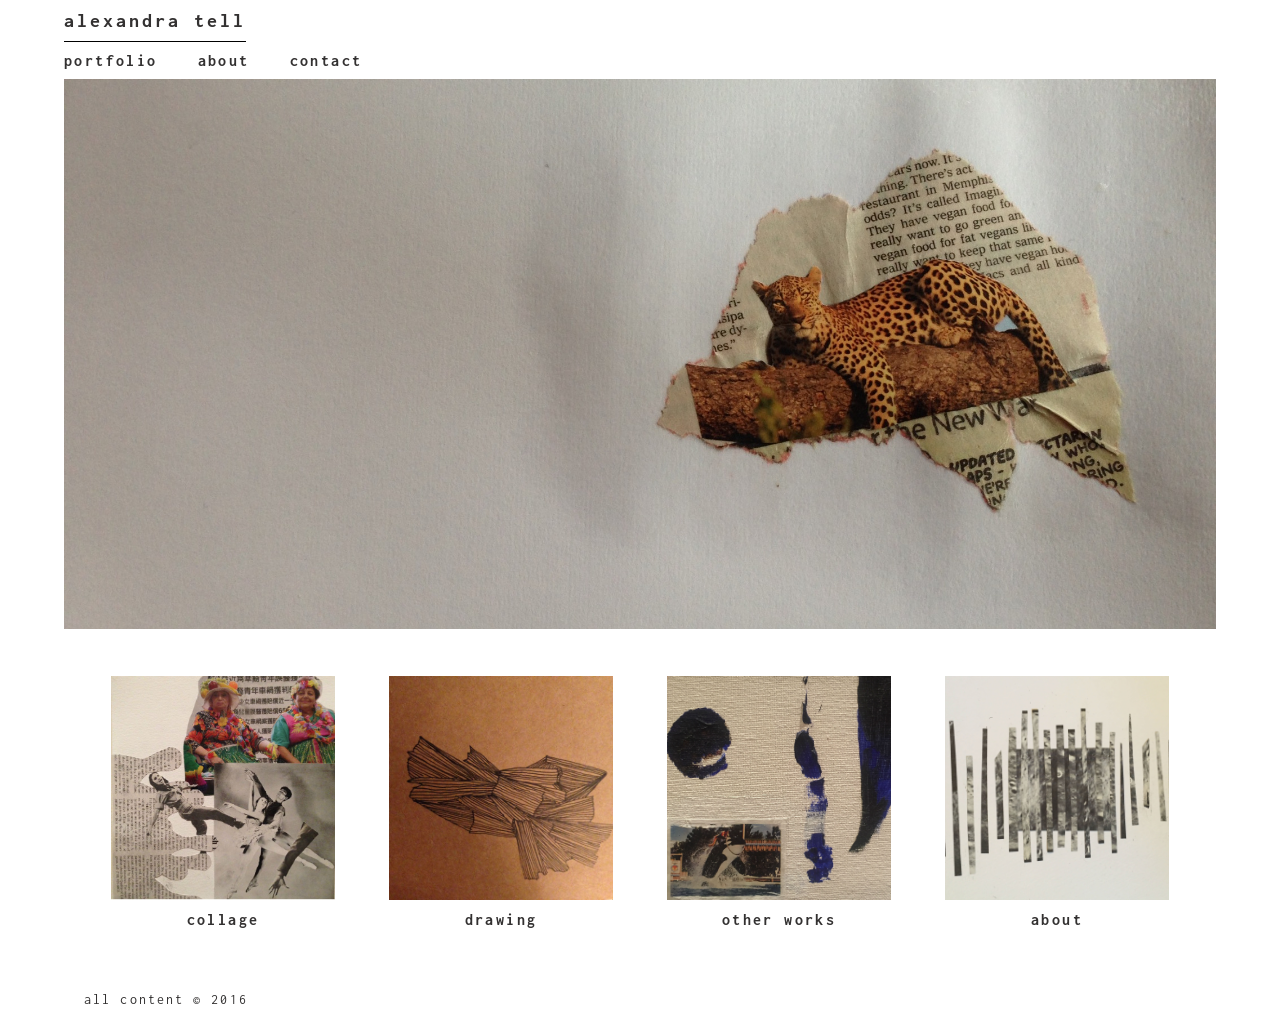
<file: final_project/index.html>
<!DOCTYPE html>
<html>
<head>
	<link rel="stylesheet" type="text/css" href="css/style.css">
	<meta name="viewport" content="width=device-width, initial-scale=1">
	<title>alexandra tell</title>
</head>
<body>
	<div id="wrapper">
		<h1><a href="index.html">alexandra tell</a></h1>
		<nav>
			<a href="portfolio.html">portfolio</a>
			<a href="about.html">about</a>
			<a href="contact.html">contact</a>
		</nav>
		<div id="hero">
		</div>
		<div id="content" class="clearfix">
			<a href="portfolio.html#portfolio-collage"><img src="images/collage2.jpg" alt="ladies collage"><p>collage</p></a>
			<a href="portfolio.html#portfolio-drawing"><img src="images/drawing1.jpg" alt="line drawing one"><p>drawing</p></a>
			<a href="portfolio.html#portfolio-works"><img src="images/resized_painting1.jpg" alt="shamu painting"><p>other works</p></a>
			<a href="about.html"><img src="images/resized_collage8.jpg" alt="moon collage"><p>about</p></a>
		</div>
		<footer>
			<p>all content &copy; 2016</p>
		</footer>
	</div>
</body>
</html>
</file>
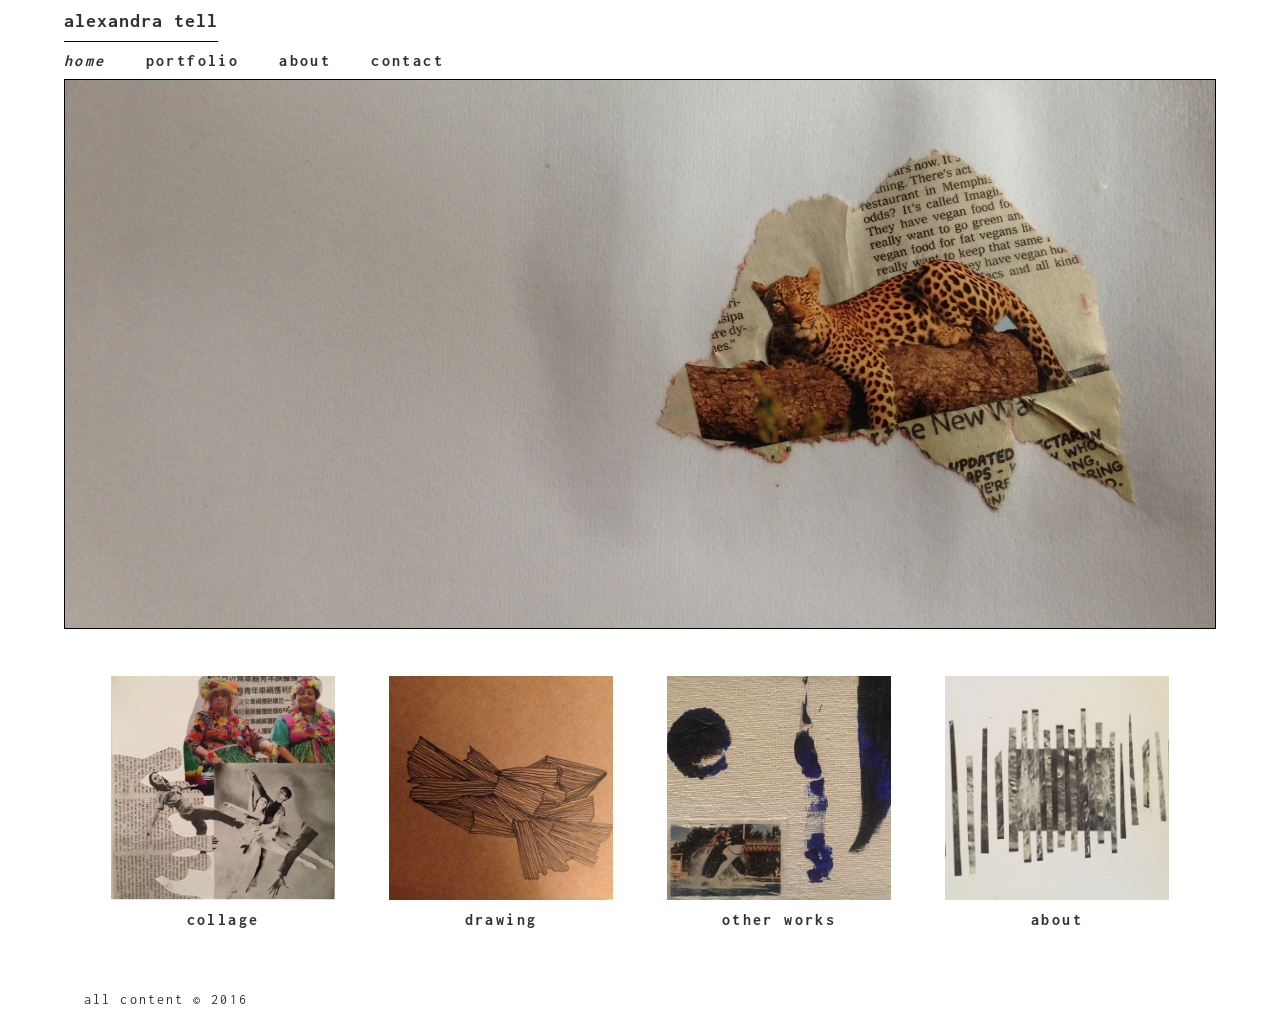
<file: unit_08/index.html>
<!DOCTYPE html>
<html>
<head>
	<link rel="stylesheet" type="text/css" href="css/style.css">
	<meta name="viewport" content="width=device-width, initial-scale=1">
	<title>alexandra tell</title>
</head>
<body>
	<div id="wrapper">
		<h1>alexandra tell</h1>
		<nav>
			<a href="index.html"><i>home</i></a>
			<a href="portfolio.html">portfolio</a>
			<a href="about.html">about</a>
			<a href="#">contact</a>
		</nav>
		<div id="hero">
		</div>
		<div id="content" class="clearfix">
			<a href="portfolio.html#portfolio-collage"><img src="images/collage2.jpg"><p>collage</p></a>
			<a href="portfolio.html#portfolio-drawing"><img src="images/drawing1.jpg"><p>drawing</p></a>
			<a href="portfolio.html#portfolio-works"><img src="images/resized_painting1.jpg"><p>other works</p></a>
			<a href="about.html"><img src="images/resized_collage8.jpg"><p>about</p></a>
		</div>
		<footer>
			<p>all content &copy; 2016</p>
		</footer>
	</div>
</body>
</html>
</file>
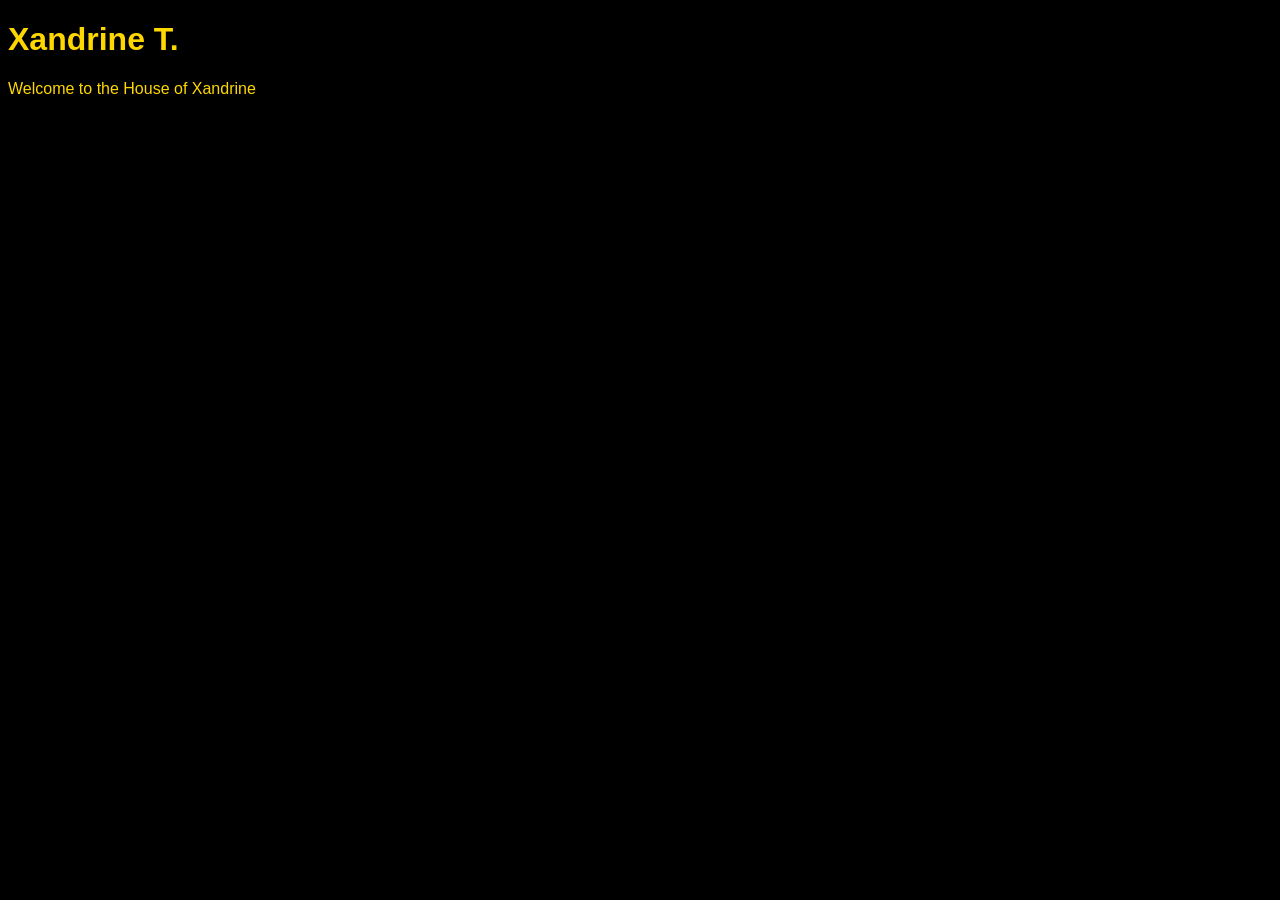
<file: unit_1/index.html>
<!DOCTYPE html>
	<head>
		<title>Xandrine T.</title>
		<link rel="stylesheet" type="text/css" href="style.css">
	</head>
	<body>
		<h1>Xandrine T.</h1>
		<p>Welcome to the House of Xandrine</p>
	</body>
</file>
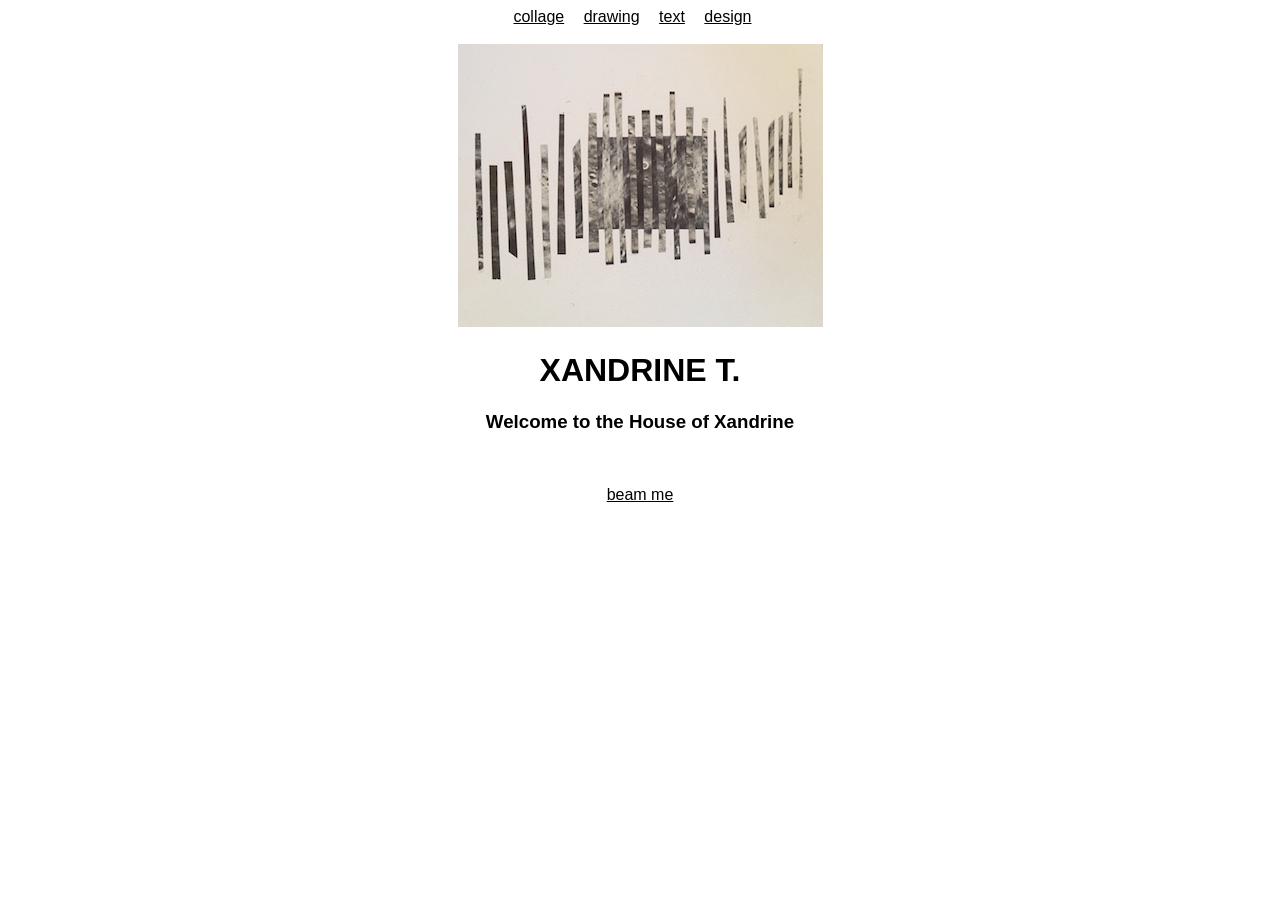
<file: unit_3/index.html>
<!DOCTYPE html>
<html>
<head>
	<link rel="stylesheet" type="text/css" href="css/style.css">
	<title>Xandrine T.</title>
</head>
<body>
	<nav>
		<a href="x">collage</a>
		<a href="x">drawing</a>
		<a href="x">text</a>
		<a href="x">design</a>
	</nav>
	<br>
	<img src="images/image1.jpg" alt="moon collage" title="moon collage">
	<h1>Xandrine T.</h1>
	<h3>Welcome to the House of Xandrine</h3>
	<br>
	<p><a href="mailto:alexktell@gmail.com">beam me</a>
</body>
</html>
</file>
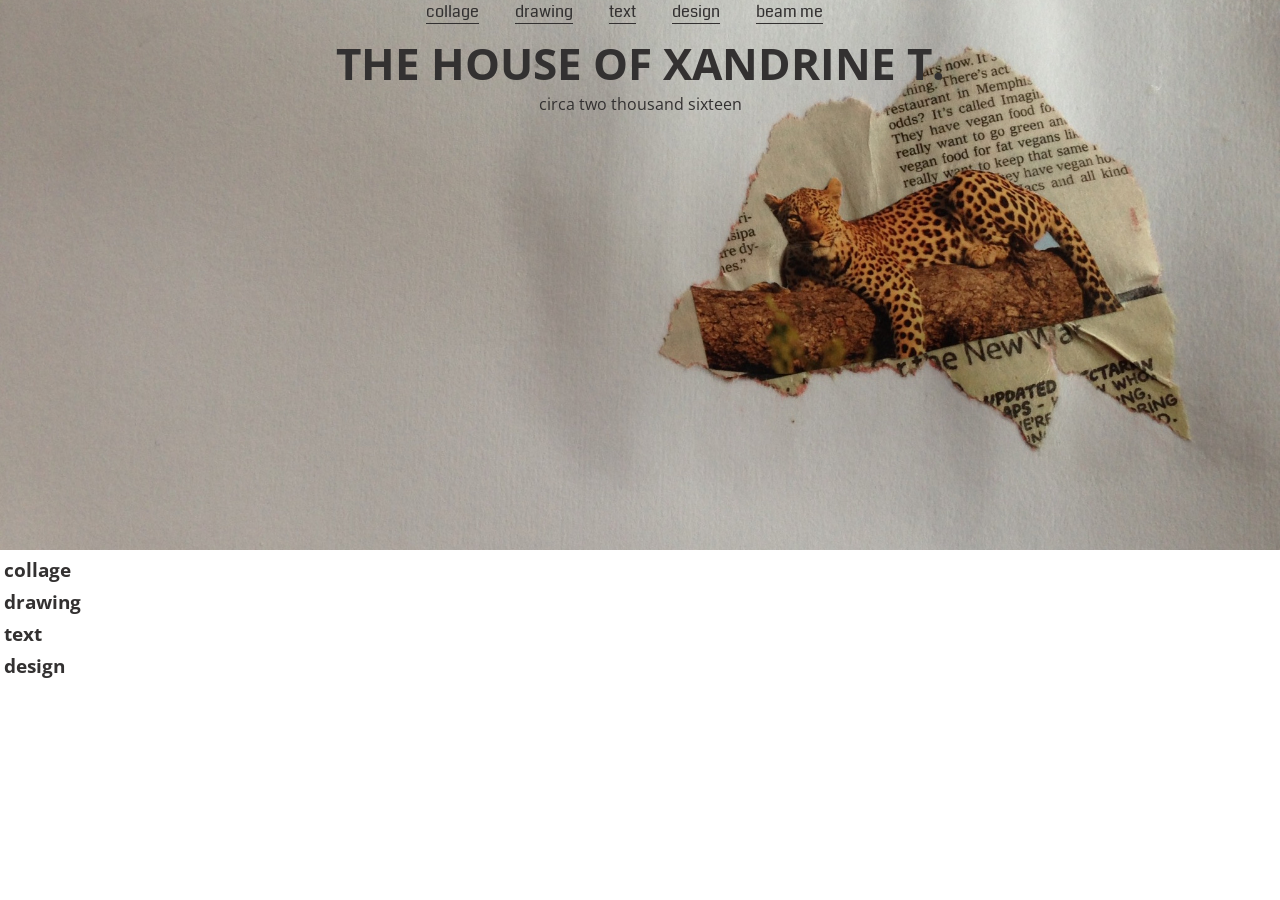
<file: unit_4/index.html>
<!DOCTYPE html>
<html>
<head>
	<link rel="stylesheet" type="text/css" href="css/style.css">
	<title>Xandrine T.</title>
</head>
<body>
	<div id="lander">
		<nav>
		<a href="#">collage</a>
		<a href="#">drawing</a>
		<a href="#">text</a>
		<a href="#">design</a>
		<a href="mailto:alexktell@gmail.com">beam me</a>
		</nav>
		<h1>The House of Xandrine T.</h1>
		<p>circa two thousand sixteen</p>
	</div>
	<div id="content">
		<section class="collage">
			<h3>collage</h3>
		</section>
		<section class="drawing">
			<h3>drawing</h3>
		</section>
		<section class="text">
			<h3>text</h3>
		</section>
		<section class="design">
			<h3>design</h3>
		</section>
	</div>
</body>
</html>
</file>
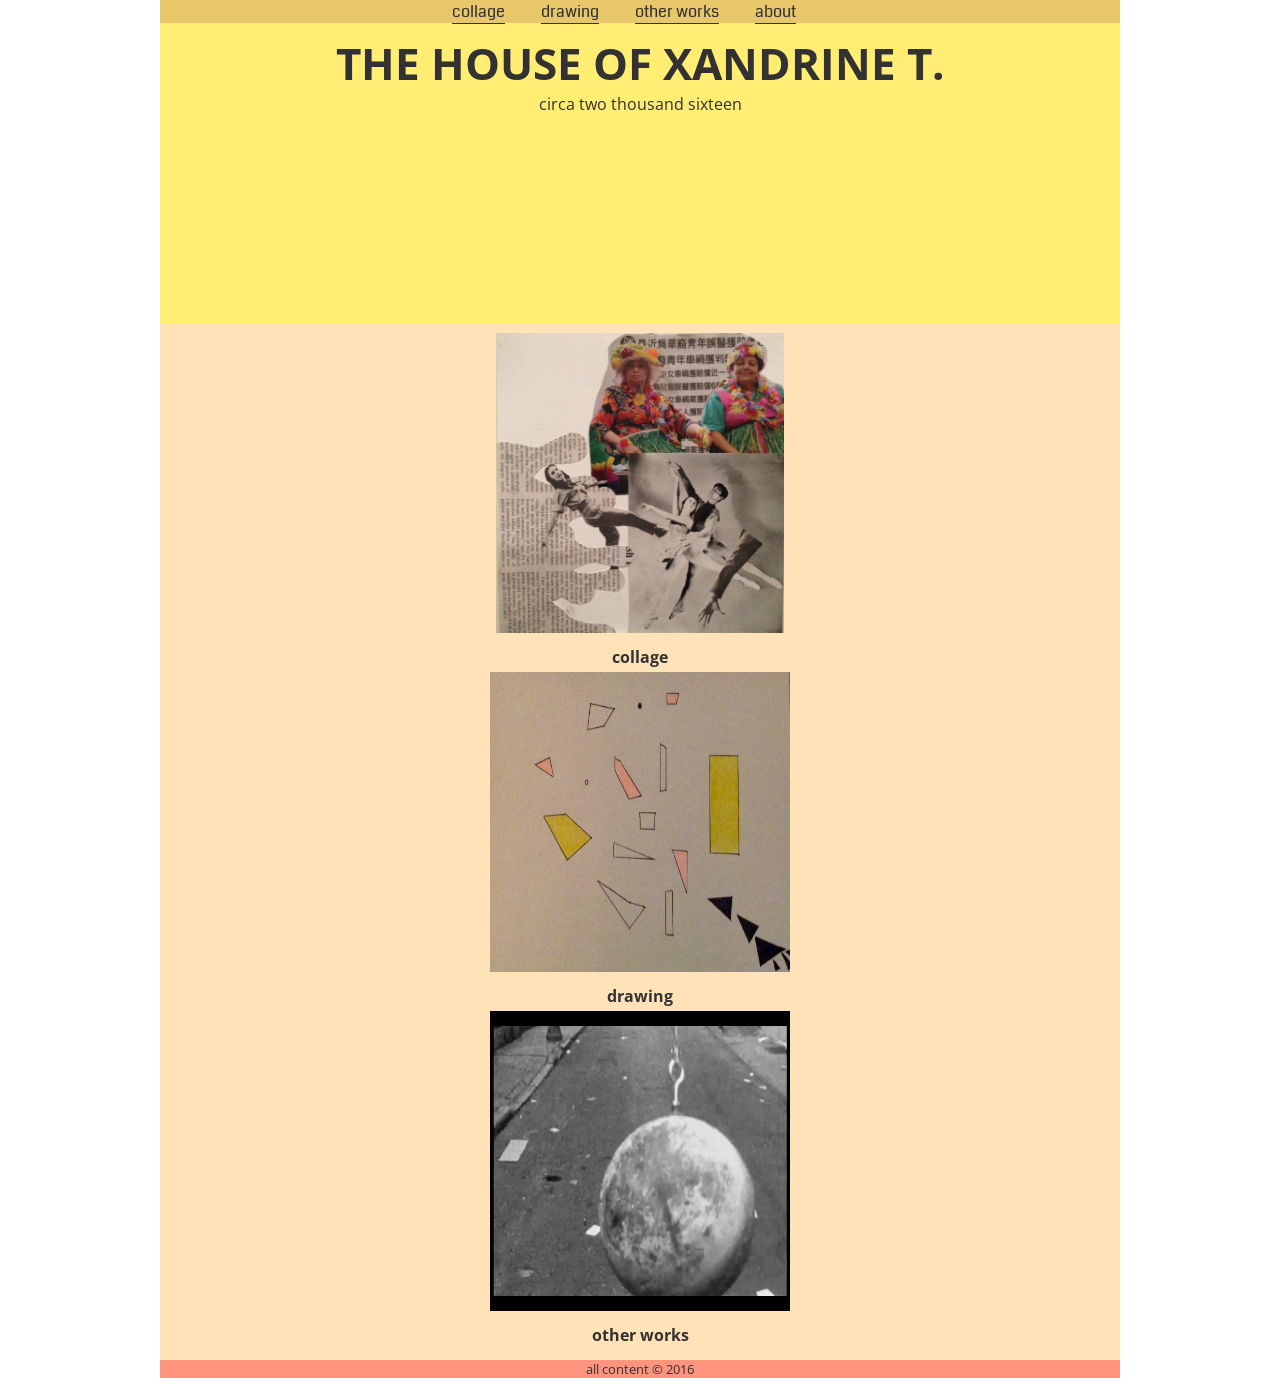
<file: unit_5/index.html>
<!DOCTYPE html>
<html>
<head>
	<link rel="stylesheet" type="text/css" href="css/style.css">
	<title>Xandrine T.</title>
</head>
<body>
	<div id="wrapper">
		<nav>
			<a href="#">collage</a>
			<a href="#">drawing</a>
			<a href="#">other works</a>
			<a href="#">about</a>
		</nav>
	<header>
		<h1>The House of Xandrine T.</h1>
		<p>circa two thousand sixteen</p>
	</header>
	<div id="content">
		<section class="collage">
			<img src="images/collage2.jpg" height="300px">
			<h3>collage</h3>
		</section>
		<section class="drawing">
			<img src="images/drawing5.jpg" height="300px" width="300px">
			<h3>drawing</h3>
		</section>
		<section class="other-works">
			<img src="images/image1.jpg" height="300px" width="300px">
			<h3>other works</h3>
		</section>
	</div>
		<footer>
			<p>all content &copy; 2016</p>
		</footer>
	</div>
</body>
</html>
</file>
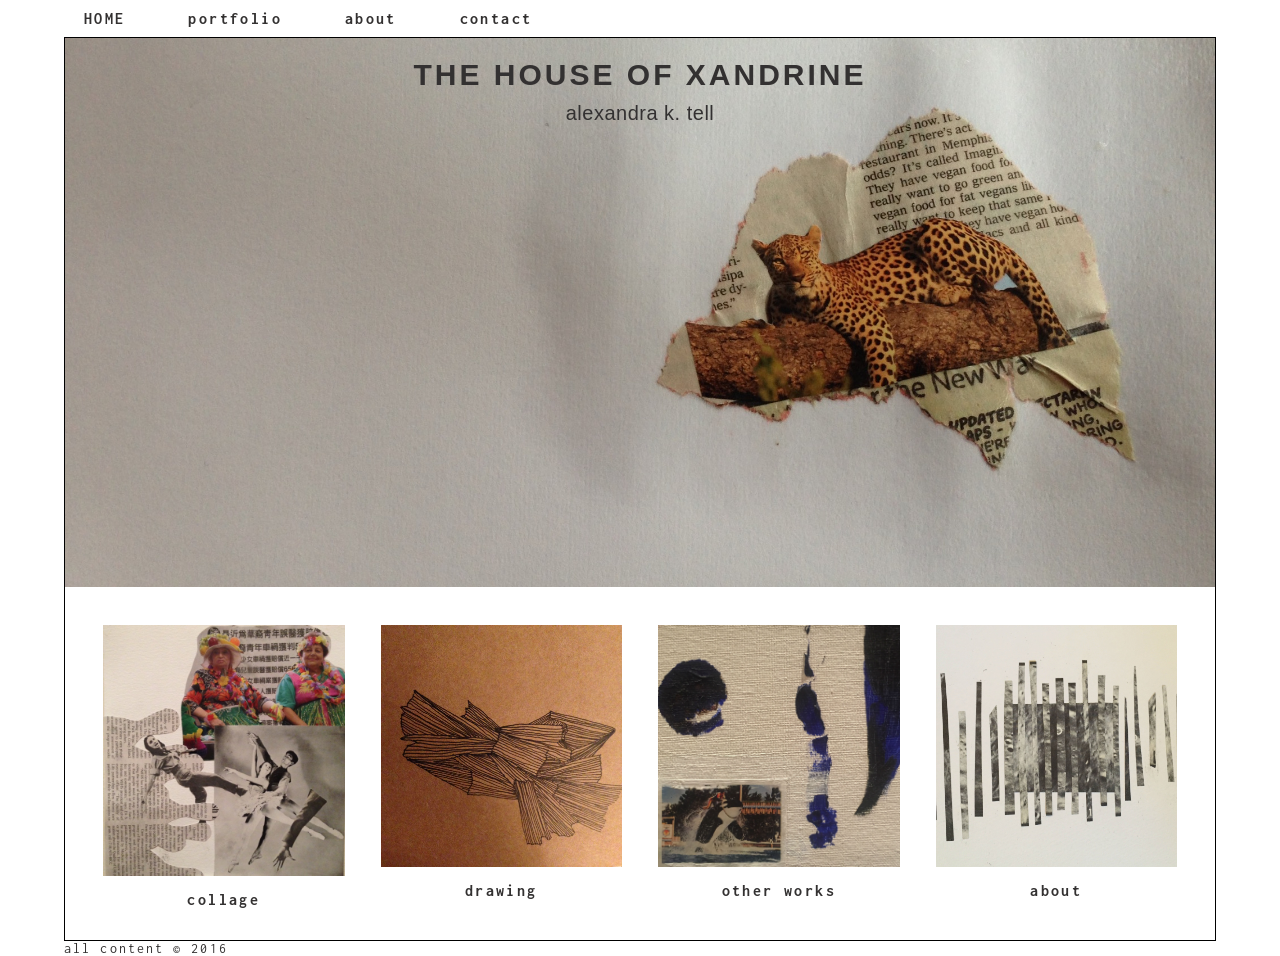
<file: unit_6/index.html>
<!DOCTYPE html>
<html>
<head>
	<link rel="stylesheet" type="text/css" href="css/style.css">
	<title>Xandrine T.</title>
</head>
<body>
	<div id="wrapper">
		<nav>
			<a href="index.html">HOME</a>
			<a href="portfolio.html">portfolio</a>
			<a href="#">about</a>
			<a href="#">contact</a>
		</nav>
	<header>
		<h1>The House of Xandrine</h1>
		<h2>alexandra k. tell</h2>
	</header>
	<div id="content" class="clearfix">
		<section id= "collage">
			<p><a href="portfolio.html#portfolio-collage"><img src="images/collage2.jpg">collage</a></p>
		</section>
		<section id="drawing">
			<p><a href="portfolio.html#portfolio-drawing"><img src="images/drawing1.jpg">drawing</a></p>
		</section>
		<section id="works">
			<p><a href="portfolio.html#portfolio-works"><img src="images/resized_painting1.jpg">other works</a></p>
		</section>
		<section id="about">
			<p><a href="#"><img src="images/resized_collage8.jpg">about</a></p>
		</section>
	</div>
		<footer>
			all content &copy; 2016
		</footer>
	</div>
</body>
</html>
</file>
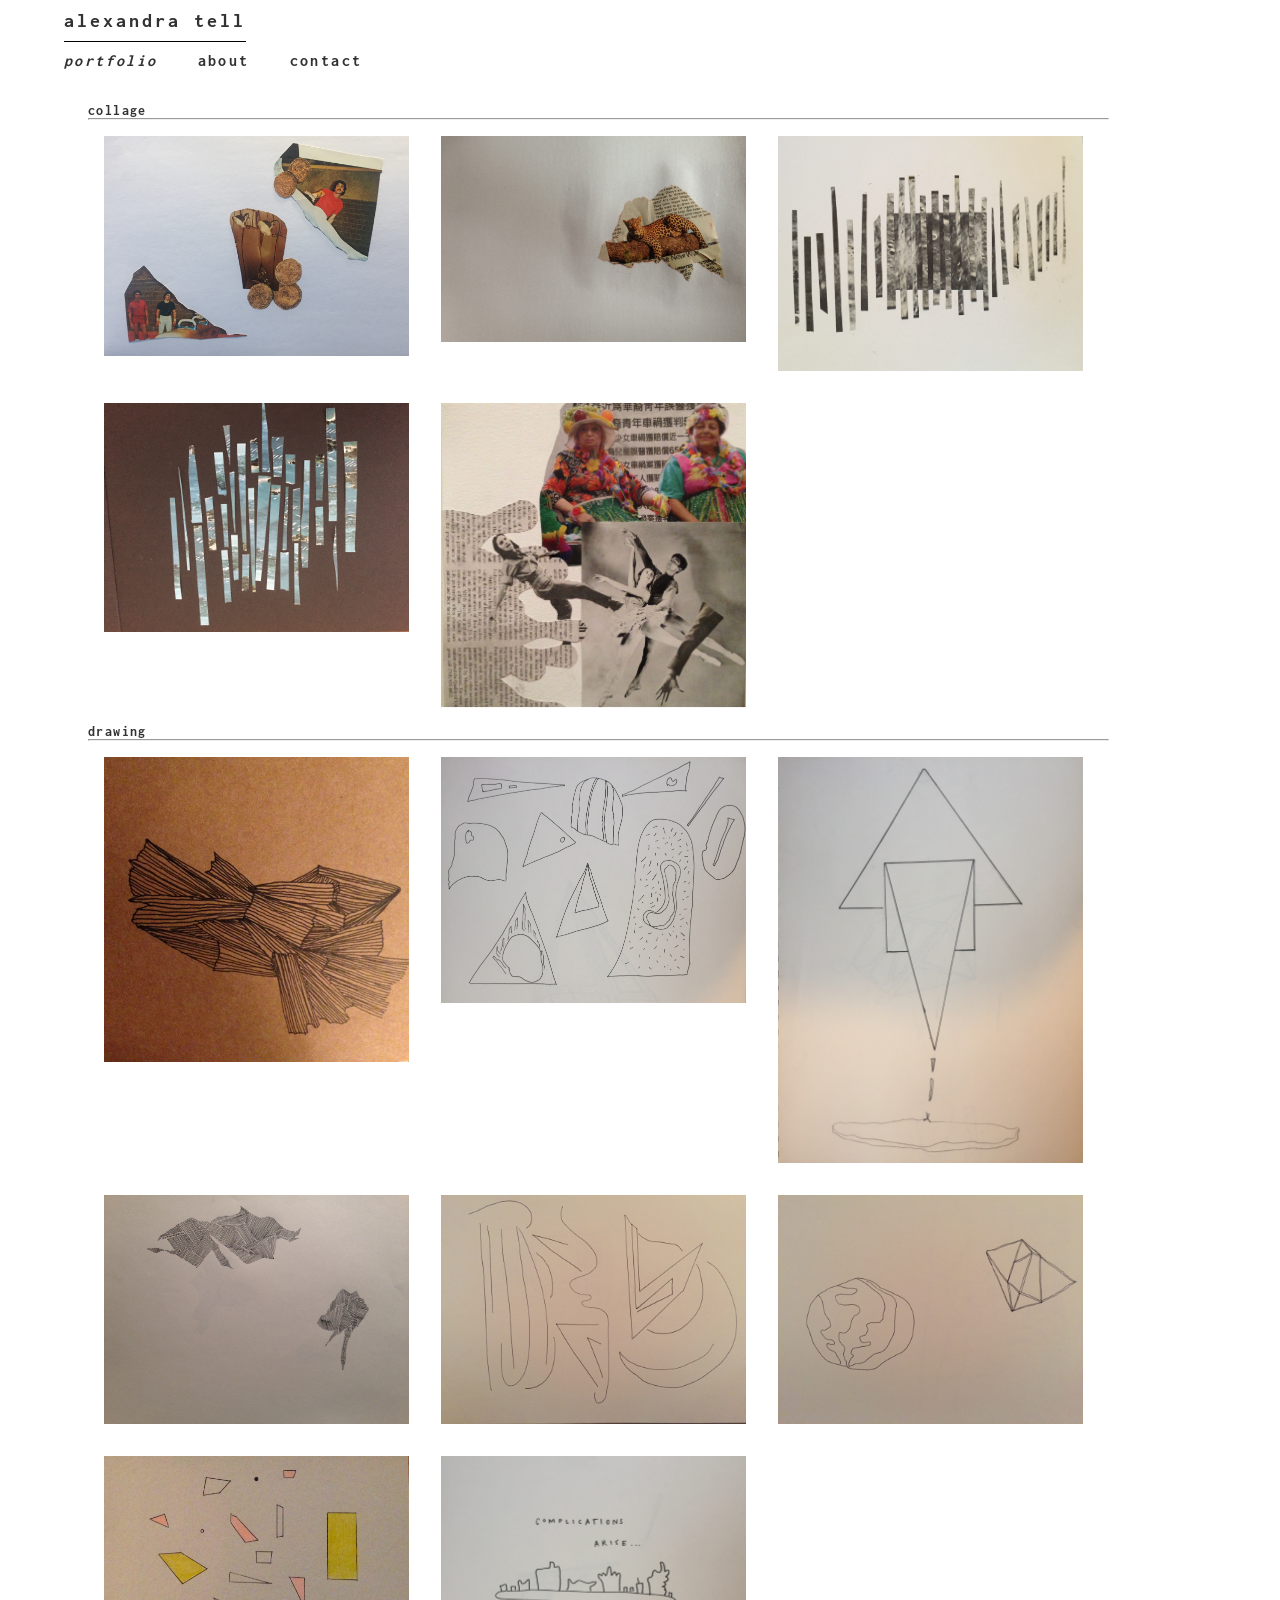
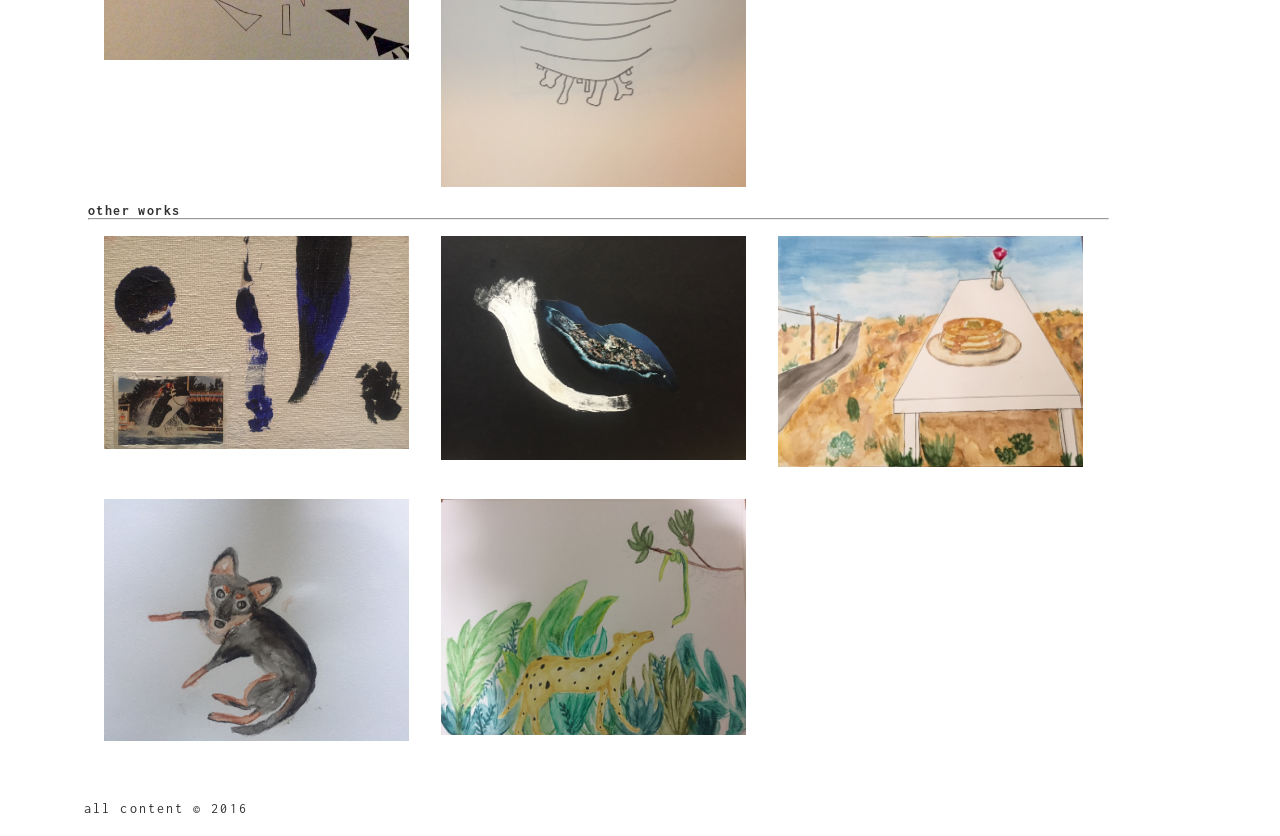
<file: final_project/portfolio.html>
<!DOCTYPE html>
<html>
<head>
	<link rel="stylesheet" type="text/css" href="css/style.css">
	<meta name="viewport" content="width=device-width, initial-scale=1">
	<title>alexandra tell</title>
</head>
<body>
	<div id="wrapper">
	<header>
		<h1><a href="index.html">alexandra tell</a></h1>
		<nav>
			<a href="#"><i>portfolio</i></a>
			<a href="about.html">about</a>
			<a href="contact.html">contact</a>
		</nav>
	</header>
	<div id="portfolio" class="clearfix">
		<section id="portfolio-collage" class="clearfix">
			<h3>collage</h3>
			<hr>
			<img src="images/collage9.jpg" alt="gymnasty gold">
			<img src="images/collage5.jpg" alt="vegan tigress">
			<img src="images/collage8.jpg" alt="moon collage">
			<img src="images/collage6.jpg" alt="resort one">
			<img src="images/collage2.jpg" alt="ladies collage">
		</section>
		<section id="portfolio-drawing" class="clearfix">
			<h3>drawing</h3>
			<hr>
			<img src="images/drawing1.jpg" alt="line drawing one">
			<img src="images/drawing3.jpg" alt="line drawing two">
			<img src="images/drawing4.jpg" alt="line drawing three">
			<img src="images/drawing9.jpg" alt="line drawing four">
			<img src="images/drawing10.jpg" alt="line drawing five">
			<img src="images/drawing11.jpg" alt="line drawing six">
			<img src="images/drawing5.jpg" alt="line drawing seven">
			<img src="images/drawing2.jpg" alt="line drawing eight">
		</section>
		<section id="portfolio-works" class="clearfix">
			<h3>other works</h3>
			<hr>
			<img src="images/painting1.jpg" alt="shamu collage">
			<img src="images/painting2.jpg" alt="resort two">
			<img src="images/painting3.jpg" alt="mirage: pancake">
			<img src="images/painting5.jpg" alt="sandy">
			<img src="images/painting4.jpg" alt="resort: jungle">
		</section>
	</div>
	<footer>
			all content &copy; 2016
	</footer>
	</div>
</body>
</html>
</file>
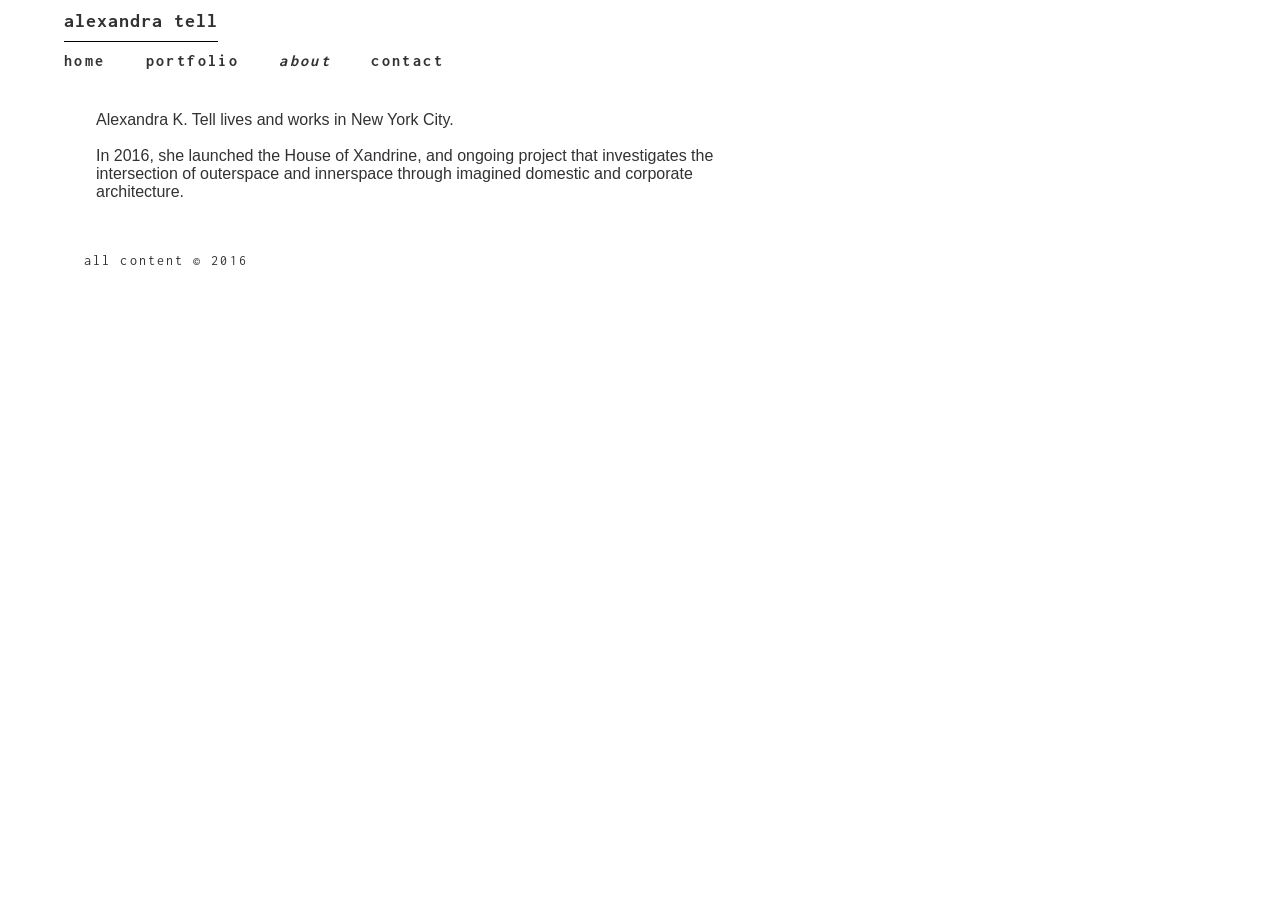
<file: unit_08/about.html>
<!DOCTYPE html>
<html>
<head>
	<link rel="stylesheet" type="text/css" href="css/style.css">
	<meta name="viewport" content="width=device-width, initial-scale=1">
	<title>alexandra tell</title>
</head>
<body>
	<div id="wrapper">
		<header>
		<h1>alexandra tell</h1>
		<nav>
			<a href="index.html">home</a>
			<a href="#">portfolio</a>
			<a href="about.html"><i>about</i></a>
			<a href="index.html">contact</a>
		</nav>
	</header>
		<div id="bio" class="clearfix">
			<p>Alexandra K. Tell lives and works in New York City.</p>
			<br>
			<p>In 2016, she launched the House of Xandrine, and ongoing project that investigates the intersection of outerspace and innerspace through imagined domestic and corporate architecture.</p>
		</div>
		<footer>
			all content &copy; 2016
		</footer>
	</div>
</body>
</html>
</file>
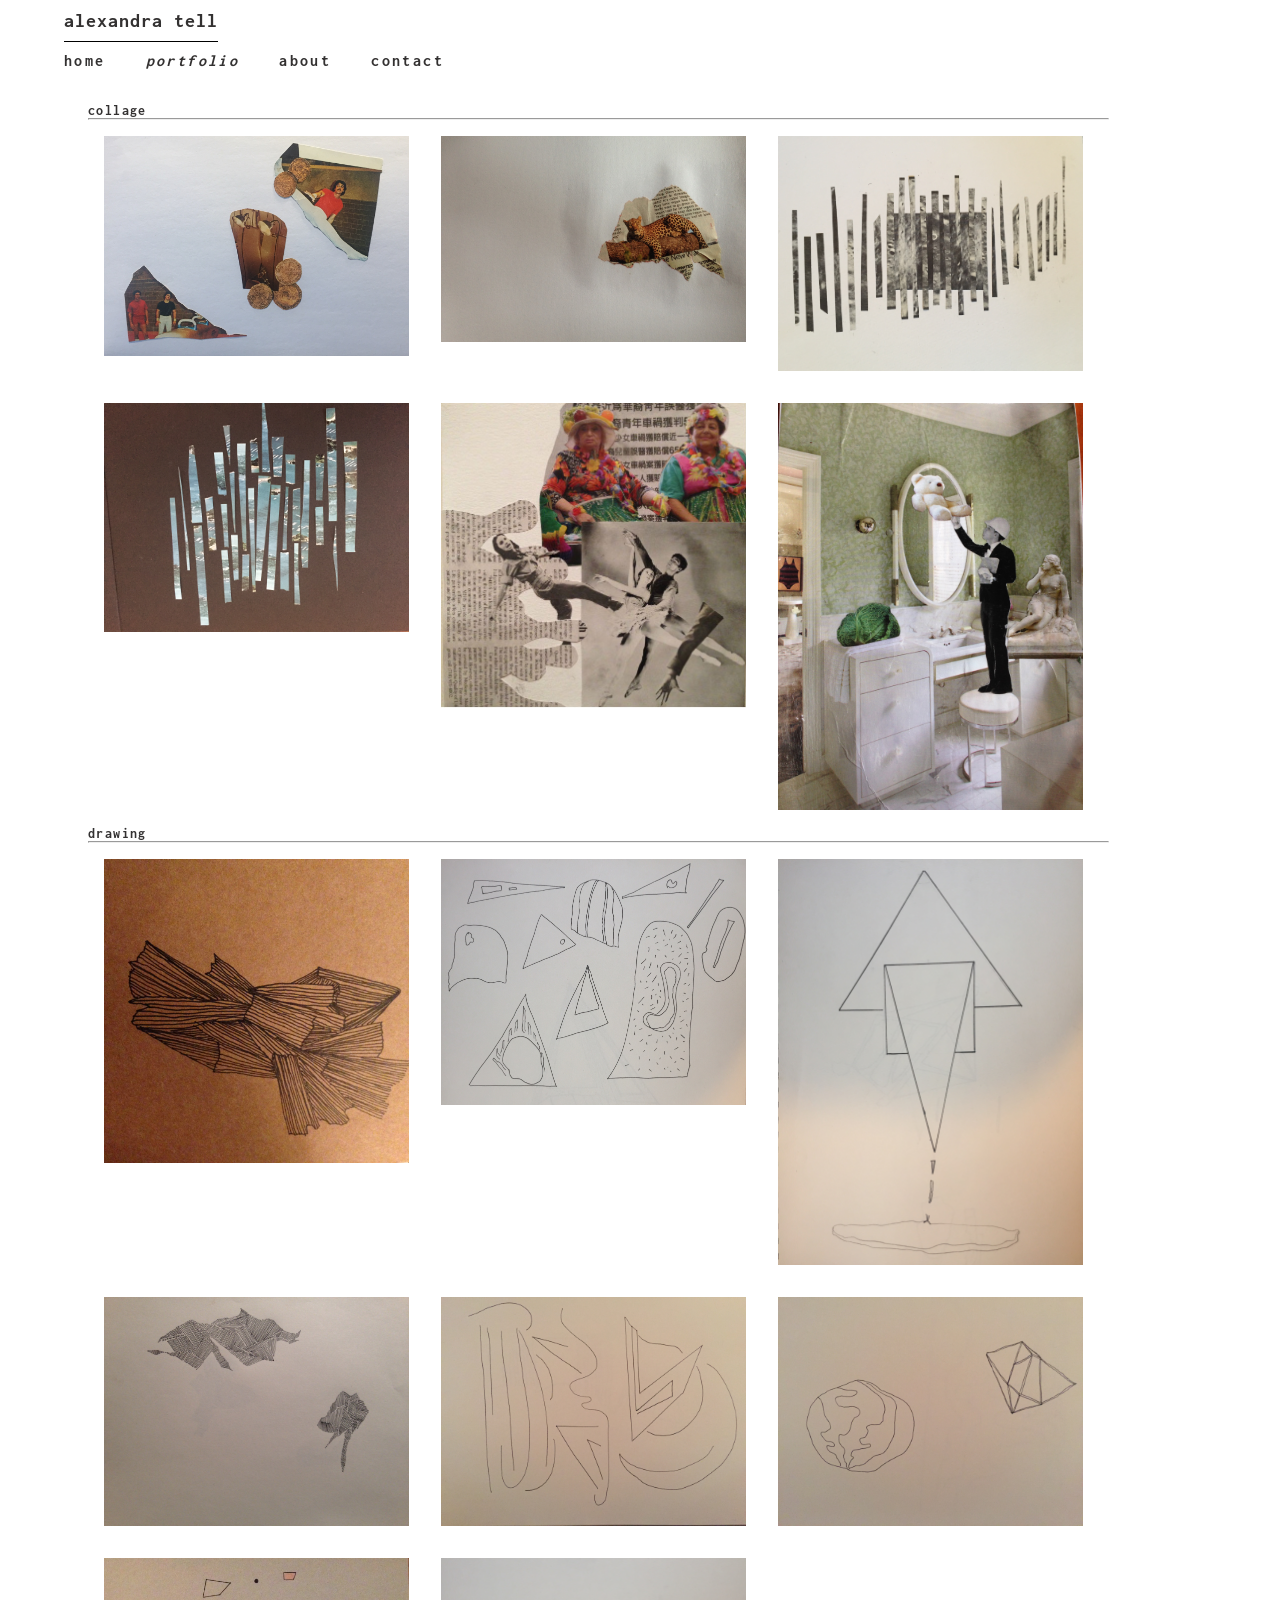
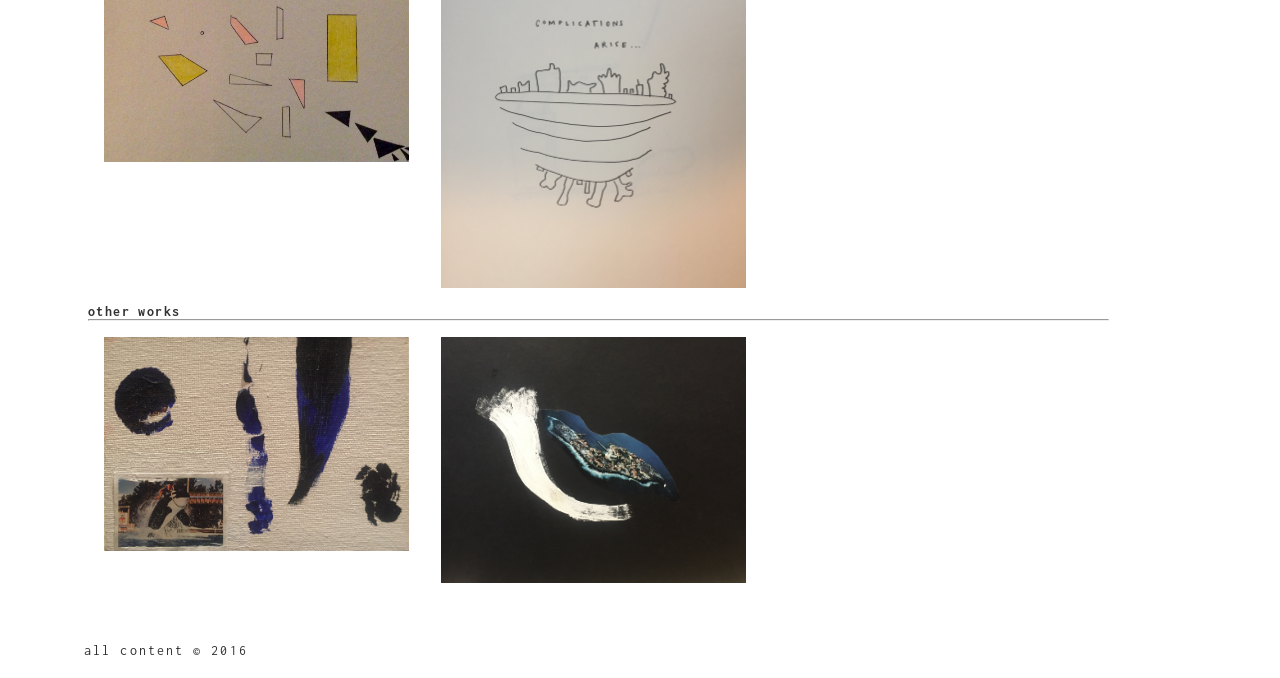
<file: unit_08/portfolio.html>
<!DOCTYPE html>
<html>
<head>
	<link rel="stylesheet" type="text/css" href="css/style.css">
	<meta name="viewport" content="width=device-width, initial-scale=1">
	<title>alexandra tell</title>
</head>
<body>
	<div id="wrapper">
	<header>
		<h1>alexandra tell</h1>
		<nav>
			<a href="index.html">home</a>
			<a href="#"><i>portfolio</i></a>
			<a href="about.html">about</a>
			<a href="index.html">contact</a>
		</nav>
	</header>
	<div id="portfolio" class="clearfix">
		<section id="portfolio-collage" class="clearfix">
			<h3>collage</h3>
			<hr>
			<img src="images/collage9.jpg">
			<img src="images/collage5.jpg">
			<img src="images/collage8.jpg">
			<img src="images/collage6.jpg">
			<img src="images/collage2.jpg">
			<img src="images/collage4.jpg">
		</section>
		<section id="portfolio-drawing" class="clearfix">
			<h3>drawing</h3>
			<hr>
			<img src="images/drawing1.jpg">
			<img src="images/drawing3.jpg">
			<img src="images/drawing4.jpg">
			<img src="images/drawing9.jpg">
			<img src="images/drawing10.jpg">
			<img src="images/drawing11.jpg">
			<img src="images/drawing5.jpg">
			<img src="images/drawing2.jpg">
		</section>
		<section id="portfolio-works" class="clearfix">
			<h3>other works</h3>
			<hr>
			<img src="images/painting1.jpg">
			<img src="images/painting2.jpg">
		</section>
	</div>
	<footer>
			all content &copy; 2016
	</footer>
	</div>
</body>
</html>
</file>
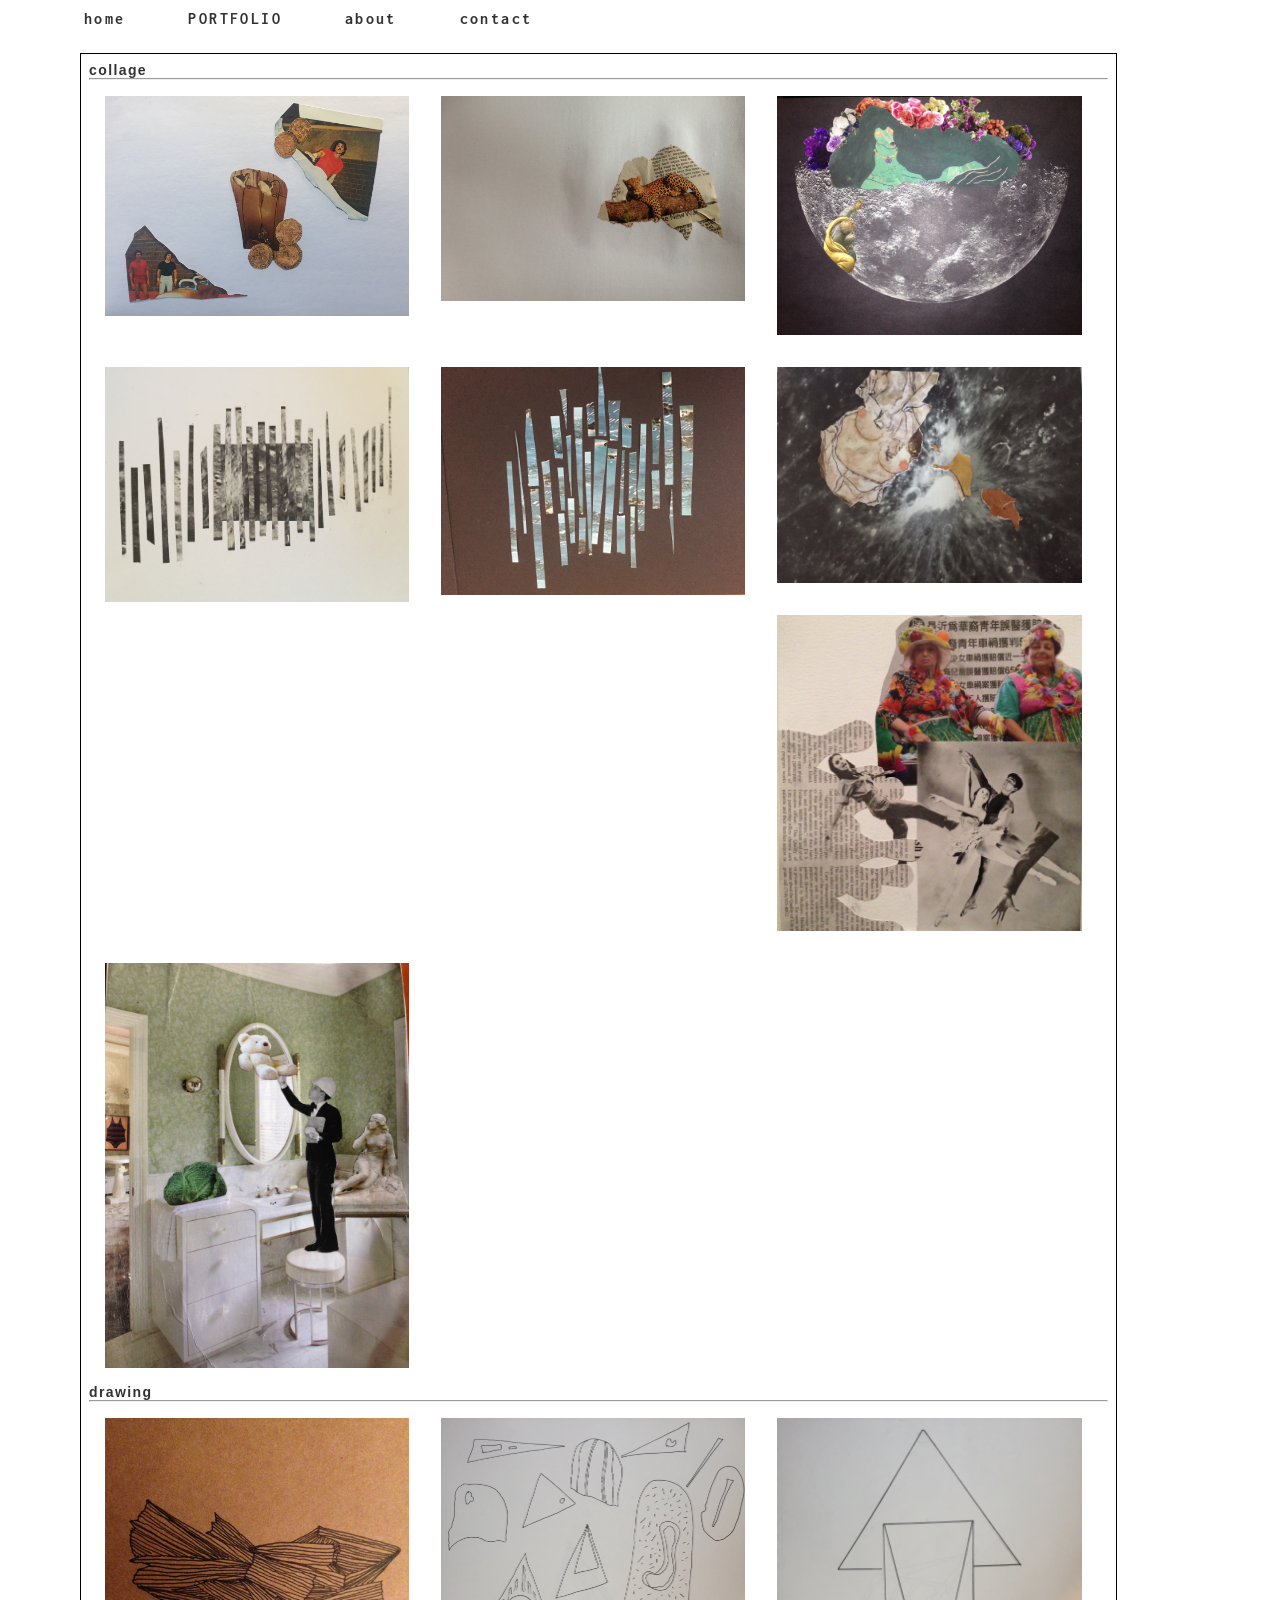
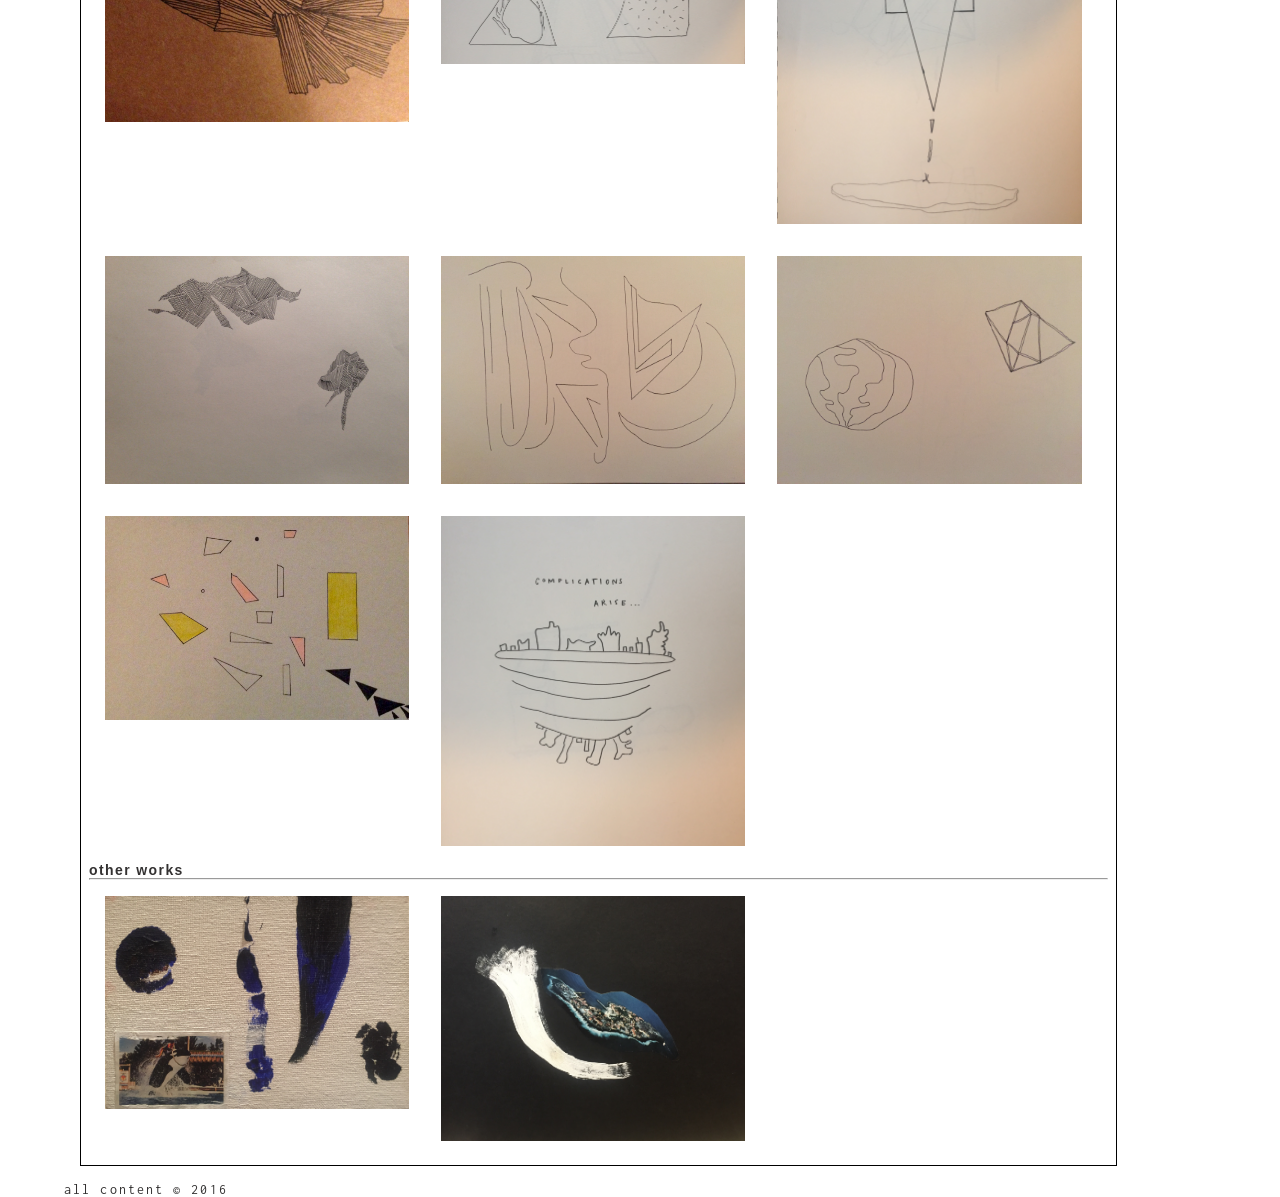
<file: unit_6/portfolio.html>
<!DOCTYPE html>
<html>
<head>
	<link rel="stylesheet" type="text/css" href="css/style.css">
	<title>Xandrine T.</title>
</head>
<body>
	<div id="wrapper">
		<nav>
			<a href="index.html">home</a>
			<a href="#">PORTFOLIO</a>
			<a href="index.html">about</a>
			<a href="index.html">contact</a>
		</nav>
	<div id="portfolio" class="clearfix">
		<section id="portfolio-collage" class="clearfix">
			<h3>collage</h3>
			<hr>
			<img src="images/collage9.jpg">
			<img src="images/collage5.jpg">
			<img src="images/collage7.jpg">
			<img src="images/collage8.jpg">
			<img src="images/collage6.jpg">
			<img src="images/collage3.jpg">
			<img src="images/collage2.jpg">
			<img src="images/collage4.jpg">
		</section>
		<section id="portfolio-drawing" class="clearfix">
			<h3>drawing</h3>
			<hr>
			<img src="images/drawing1.jpg">
			<img src="images/drawing3.jpg">
			<img src="images/drawing4.jpg">
			<img src="images/drawing9.jpg">
			<img src="images/drawing10.jpg">
			<img src="images/drawing11.jpg">
			<img src="images/drawing5.jpg">
			<img src="images/drawing2.jpg">
		</section>
		<section id="portfolio-works" class="clearfix">
			<h3>other works</h3>
			<hr>
			<img src="images/painting1.jpg">
			<img src="images/painting2.jpg">
		</section>
	</div>
	<footer>
			all content &copy; 2016
	</footer>
	</div>
</body>
</html>
</file>
<file: final_project/css/style.css>
@import url('https://fonts.googleapis.com/css?family=Open+Sans:700');
@import url('https://fonts.googleapis.com/css?family=Inconsolata');

*{
	margin:0;
	padding:0;
	box-sizing:border-box;
}
body {
	background:#FFF;
	color: #333131;
	text-align: center;
	font-family: 'Inconsolata', monospace;
	font-size: 16px;
}
nav {
	display:block;
	background: white;
	float: left;
	clear: both;
	padding: 10px 0;
}
nav a {
	text-decoration: none;
	text-align: left;
	color: #333131;
	/*margin-top: 30px;
	margin-right: 20px;*/
	font-size: 1em;
	letter-spacing: .15em;
	padding-right: 32px;
}
#hero{
	background:url(../images/collage5.jpg) no-repeat center center scroll;
	background-size: 100%;
	/*border: 1px solid black;
	border-right: 1px solid black;
	border-left: 1px solid black;*/
	height: 550px;
	clear: both;
}
h1 {
	display:inline;
	float:left;
	font-size: 1.25em;
	padding: 10px 0;
	letter-spacing: .05em;
	text-align: left;
	border-bottom: .5px solid black;
}
h2 {
	margin: 10px;
	font-size: 1.25em;
	font-weight: normal;
	letter-spacing: .025em;
}
h3 {
	font-size: .875em;
	text-align:left;
	letter-spacing: .1em;
}
a {
	text-decoration: none;
	font-weight: bold;
	color: #333131;
	font-family: 'Inconsolata', monospace;
	font-size: 1em;
	letter-spacing: .15em;
	cursor:pointer;
}
a:hover {
	font-style: italic;
}
footer {
	text-align: left;
	letter-spacing: .15em;
	font-size: .875em;
	padding: 20px;
	color: #333131;
	font-family: 'Inconsolata', monospace;
	clear:both;
}
#wrapper{
		width: 90%;
		margin: 0 auto;
}
#content{
	padding: 1.25em;
	/*border-left: 1px black solid;
	border-right: 1px black solid;
	border-bottom: 1px black solid;*/
	font-size: 1em;
	line-height: 1.25em;
	text-decoration: none;
	font-weight: bold;
	color: #333131;
	font-family: 'Open Sans', sans-serif;
}
#content img{
	height: initial;
	width: 100%;
	padding: 2%;
}
#content a:hover{
	font-style: italic;
	border: 1px solid black;
}
#content a{
	padding: 2%;
	float: left;
	width: 25%;
}
#portfolio{
	width: 90%;
	/*border: 1px solid black;*/
	padding: .5em;
	margin: 1em;
	float: left;
}
#portfolio img{
	float: left;
	width: 33%;
	padding: 1em;
	height: auto;
}
#bio{
	font-family: 'Open-Sans', sans-serif;
	width: 60%;
	text-align: left;
	padding: 2em;
	clear:both;
}
#contact{
	font-family: 'Open-Sans', sans-serif;
	width: 60%;
	text-align: left;
	padding: 2em;
	clear:both;
}
.clearfix:after {
    visibility: hidden;
    display: block;
    font-size: 0;
    content: " ";
    clear: both;
    height: 0;
}
@media only screen and (max-width: 824px){
	#hero{
		height:450px;
		border: none;
	}
	#content a{
		width:50%;
		padding: 1%;
	}
	#portfolio img{
		width: 100%;
		padding: 1%;
	}
}
@media only screen and (max-width: 450px){
	#hero{
		height:0px;
		border:none;
	}
	nav{
		float: none;
		text-align:left;
		padding:10px;
	}
	a:active {
		font-style: italic;
	}
	nav a{
		display:block;
		margin: 15px;
		border: .5px solid black;
		padding: 5px;
	}
	#content a{
		width:50%;
		float:left;
		padding-top: 0px;
	}
	#portfolio img{
		float:none;
		width: 100%;
	}
	#bio{
		width:100%;
		font-family:'Open-Sans', sans-serif;
	}
}
</file>
<file: unit_08/css/style.css>
@import url('https://fonts.googleapis.com/css?family=Open+Sans:700');
@import url('https://fonts.googleapis.com/css?family=Inconsolata');

*{
	margin:0;
	padding:0;
	box-sizing:border-box;
}
body {
	background:#FFF;
	color: #333131;
	text-align: center;
	font-family: 'Inconsolata', monospace;
	font-size: 16px;
}
nav {
	display:block;
	background: white;
	float: left;
	clear: both;
	padding: 10px 0;
}
nav a {
	text-decoration: none;
	text-align: left;
	color: #333131;
	/*margin-top: 30px;
	margin-right: 20px;*/
	font-size: 1em;
	letter-spacing: .15em;
	padding-right: 32px;
}
#hero{
	background:url(../images/collage5.jpg) no-repeat center center scroll;
	background-size: 100%;
	border: 1px solid black;
	/*border-right: 1px solid black;
	border-left: 1px solid black;*/
	height: 550px;
	clear: both;
}
h1 {
	display:inline;
	float:left;
	font-size: 1.25em;
	padding: 10px 0;
	letter-spacing: .05em;
	text-align: left;
	border-bottom: .5px solid black;
}
h2 {
	margin: 10px;
	font-size: 1.25em;
	font-weight: normal;
	letter-spacing: .025em;
}
h3 {
	font-size: .875em;
	text-align:left;
	letter-spacing: .1em;
}
a {
	text-decoration: none;
	font-weight: bold;
	color: #333131;
	font-family: 'Inconsolata', monospace;
	font-size: 1em;
	letter-spacing: .15em;
}
a:hover {
	font-style: italic;
}
footer {
	text-align: left;
	letter-spacing: .15em;
	font-size: .875em;
	padding: 20px;
	color: #333131;
	font-family: 'Inconsolata', monospace;
	clear:both;
}
#wrapper{
		width: 90%;
		margin: 0 auto;
}
#content{
	padding: 1.25em;
	/*border-left: 1px black solid;
	border-right: 1px black solid;
	border-bottom: 1px black solid;*/
	font-size: 1em;
	line-height: 1.25em;
	text-decoration: none;
	font-weight: bold;
	color: #333131;
	font-family: 'Open Sans', sans-serif;
}
#content img{
	height: initial;
	width: 100%;
	padding: 2%;
}
#content a:hover{
	font-style: italic;
	border: 1px solid black;
}
#content a{
	padding: 2%;
	float: left;
	width: 25%;
}
#portfolio{
	width: 90%;
	/*border: 1px solid black;*/
	padding: .5em;
	margin: 1em;
	float: left;
}
#portfolio img{
	float: left;
	width: 33%;
	padding: 1em;
	height: auto;
}
#bio{
	font-family: 'Open-Sans', sans-serif;
	width: 60%;
	text-align: left;
	padding: 2em;
	clear:both;
}
.clearfix:after {
    visibility: hidden;
    display: block;
    font-size: 0;
    content: " ";
    clear: both;
    height: 0;
}
@media only screen and (max-width: 824px){
	#hero{
		height:450px;
		border: none;
	}
	#content a{
		width:50%;
		padding: 1%;
	}
	#portfolio img{
		width: 50%;
		padding: 1%;
	}
}
@media only screen and (max-width: 450px){
	#hero{
		height:0px;
		border:none;
	}
	nav{
		float: none;
		text-align:left;
		padding:10px;
	}
	a:active {
		font-style: italic;
	}
	nav a{
		display:block;
		margin: 15px;
		border: .5px solid black;
		padding: 5px;
	}
	#content a{
		width:50%;
		float:left;
		padding-top: 0px;
	}
	#portfolio img{
		float:none;
		width: 100%;
	}
	#bio{
		width:100%;
		font-family:'Open-Sans', sans-serif;
	}
}
</file>
<file: unit_1/style.css>
body {
	background-color: black
}
h1, p {
	color: gold;
	font-family: Helvetica;
}
</file>
<file: unit_3/css/style.css>
body {
	background: #FFFFFF;
	color: #000000;
	font-family: Helvetica;
	text-align: center;
}
h1 {
	text-transform: uppercase;
}
a {
	color: #000000;
}
nav a {
	margin-top: 20px;
	margin-right: 15px;
}
</file>
<file: unit_4/css/style.css>
@import url('https://fonts.googleapis.com/css?family=Open+Sans:700');
@import url('https://fonts.googleapis.com/css?family=Coda');
*{
	margin:0;
	padding:0;
	box-sizing:border-box;
}
body {
	background:#FFF;
	color: #333131;
	text-align: center;
	font-family: 'Open Sans', sans-serif;
}
nav a {
	text-decoration: none;
	text-align: center;
	color: #333131;
	margin-top: 30px;
	margin-right: 32px;
	border-bottom: 1px solid #333131;
	font-family: 'Coda', sans-serif;
	font-size: 16px;
}
h1 {
	text-transform: uppercase;
	font-weight: bold;
	font-size: 44px;
	padding-top: 10px
}
#lander{
	background:url(../images/collage5.JPG) no-repeat center center scroll;
	background-size: cover;
	height: 550px;
	padding: 0px;
}
#content{
	padding: 4px;
	font-size: 16px;
	line-height: 32px;
	text-align: left;
}
</file>
<file: unit_5/css/style.css>
@import url('https://fonts.googleapis.com/css?family=Open+Sans:700');
@import url('https://fonts.googleapis.com/css?family=Coda');

*{
	margin:0;
	padding:0;
	box-sizing:border-box;
}
body {
	background:#FFF;
	color: #333131;
	text-align: center;
	font-family: 'Open Sans', sans-serif;
}
nav{
	background: #E8C66A;
}
nav a {
	text-decoration: none;
	text-align: center;
	color: #333131;
	margin-top: 30px;
	margin-right: 32px;
	border-bottom: 1px solid #333131;
	font-family: 'Coda', sans-serif;
	font-size: 16px;
}
header{
	background:#FFED74;
	background-size: cover;
	height: 300px;
	padding: 0px;
}
h1 {
	text-transform: uppercase;
	font-weight: bold;
	font-size: 44px;
	padding-top: 10px
}
h3 {
	font-size: 16px;
}
footer {
	background: #FF957E;
	font-size: 13px;
}
#wrapper{
		width: 960px;
		margin: 0 auto;
}
#content{
	background: #FFE2B8;
	padding: 10px;
	font-size: 16px;
	line-height: 30px;
}
</file>
<file: unit_6/css/style.css>
@import url('https://fonts.googleapis.com/css?family=Open+Sans:700');
@import url('https://fonts.googleapis.com/css?family=Inconsolata');

*{
	margin:0;
	padding:0;
	box-sizing:border-box;
}
body {
	background:#FFF;
	color: #333131;
	text-align: center;
	font-family: 'Open-Sans', sans-serif;
}
nav {
	display:block;
	background: white;
	float: left;
	clear: both;
	font-size: 10px;
	padding: 10px;
}
nav a {
	text-decoration: none;
	text-align: left;
	color: #333131;
	margin-top: 30px;
	margin-right: 40px;
	font-family: 'Inconsolata', monospace;
	font-size: 16px;
	letter-spacing: .15em;
	padding: 10px;
}
header{
	background:url(../images/collage5.jpg) no-repeat center center scroll;
	background-size: cover;
	border-top: 1px solid black;
	border-right: 1px solid black;
	border-left: 1px solid black;
	height: 550px;
	padding: 0px;
	clear: both;
}
h1 {
	text-transform: uppercase;
	font-size: 30px;
	padding-top: 20px;
	letter-spacing: .1em;
}
h2 {
	margin: .5em;
	font-size: 20px;
	font-weight: normal;
	letter-spacing: .025em;
}
h3 {
	font-size: 14px;
	text-align:left;
	letter-spacing: .1em;
}
a {
	text-decoration: none;
	font-weight: bold;
	color: #333131;
	font-family: 'Inconsolata', monospace;
	font-size: 16px;
	letter-spacing: .15em;
}
a:hover {
	color: white;
	background: black;
	font-style: italic;
	text-transform: lowercase;
}
footer {
	text-align: left;
	letter-spacing: .15em;
	font-size: 14px;
	color: #333131;
	font-family: 'Inconsolata', monospace;
	clear:both;
}
#wrapper{
		width: 90%;
		margin: 0 auto;
}
#content{
	padding: 20px;
	border-left: 1px black solid;
	border-right: 1px black solid;
	border-bottom: 1px black solid;
	font-size: 16px;
	line-height: 20px;
	text-decoration: none;
	font-weight: bold;
	color: #333131;
	font-family: 'Open Sans', sans-serif;
}
#content img{
	height: initial;
	width: 100%;
	padding: .5em;
}
#content a:hover{
	color: white;
	background: black;
	font-style: italic;
}
#collage{
	padding: 10px;
	float: left;
	width: 25%;
}
#drawing{
	padding: 10px;
	float: left;
	width: 25%;
}
#works{
	padding: 10px;
	float: left;
	width: 25%;
}
#about{
	padding: 10px;
	float: left;
	width: 25%;
}
#portfolio{
	width: 90%;
	border: 1px solid black;
	padding: .5em;
	margin: 1em;
	float: left;
}
#portfolio img{
	float: left;
	width: 33%;
	padding: 1em;
	height: auto;
}
.clearfix:after {
    visibility: hidden;
    display: block;
    font-size: 0;
    content: " ";
    clear: both;
    height: 0;
}
</file>
